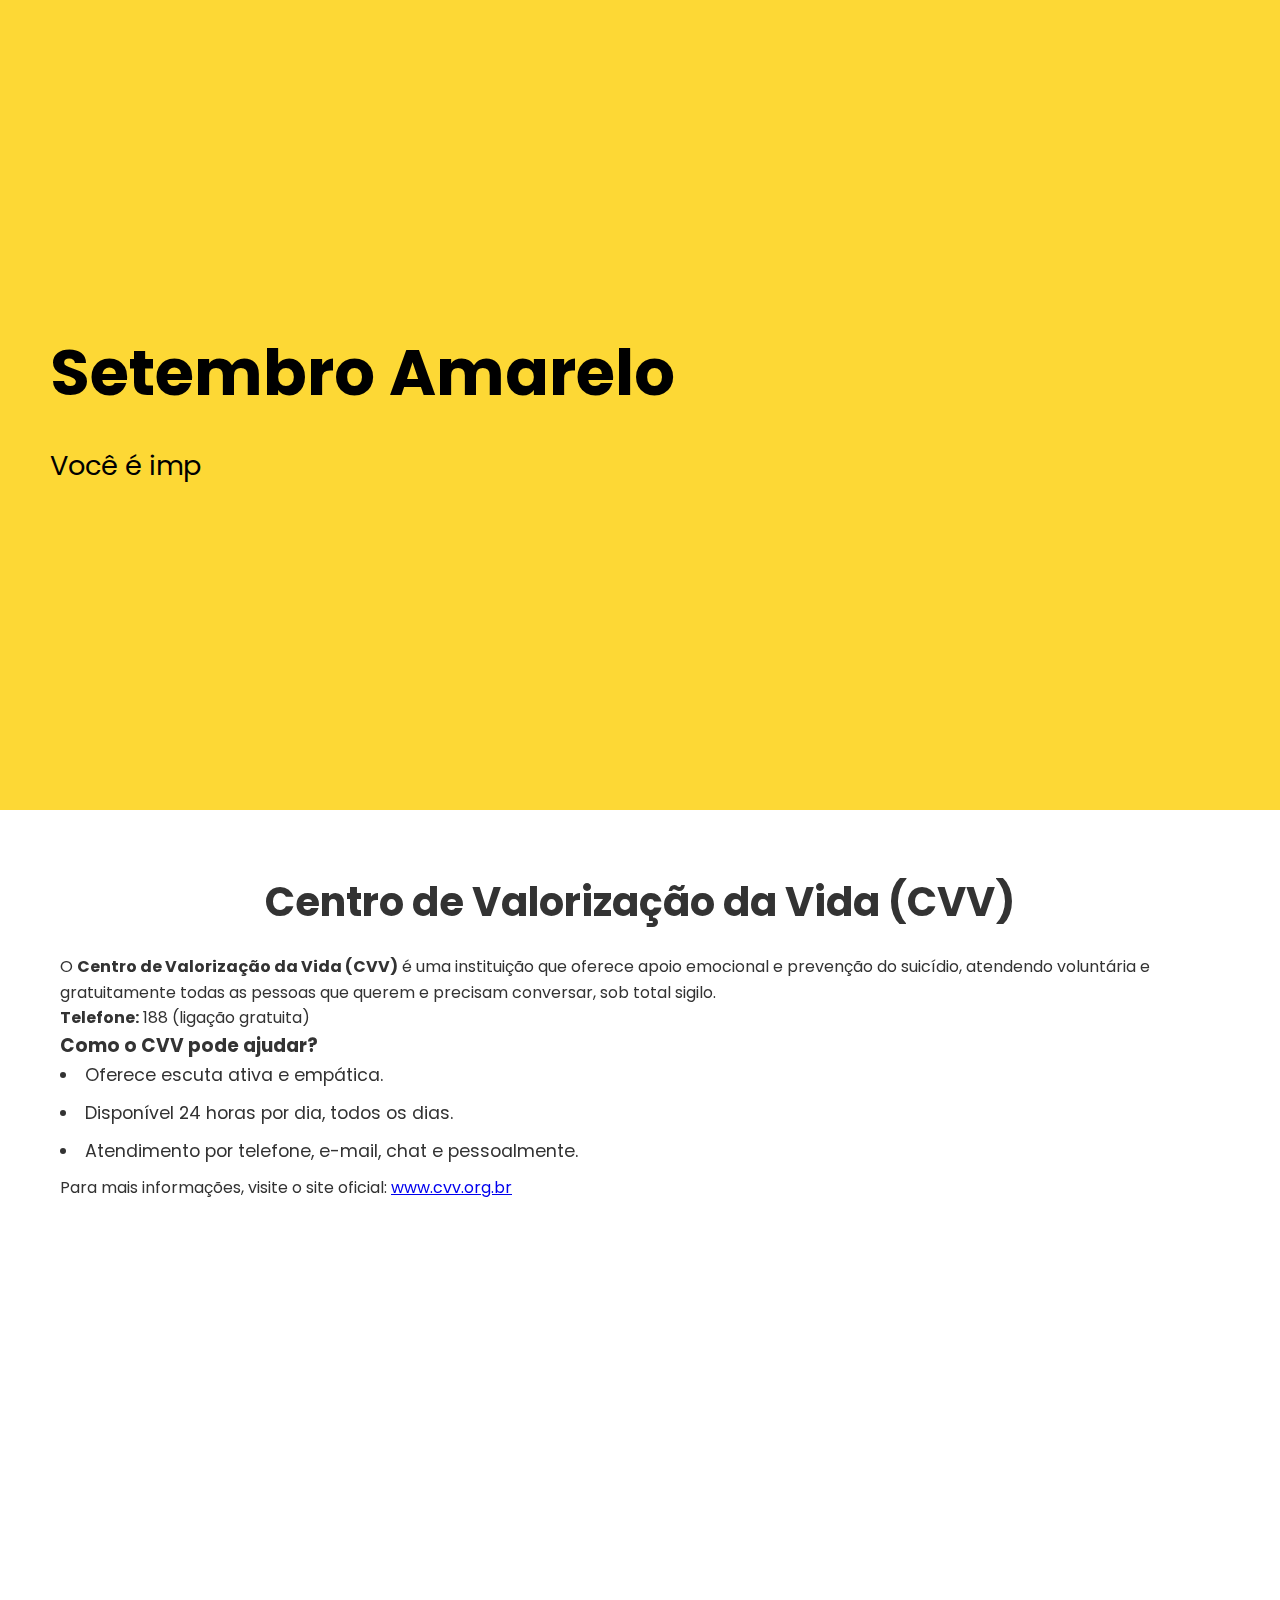
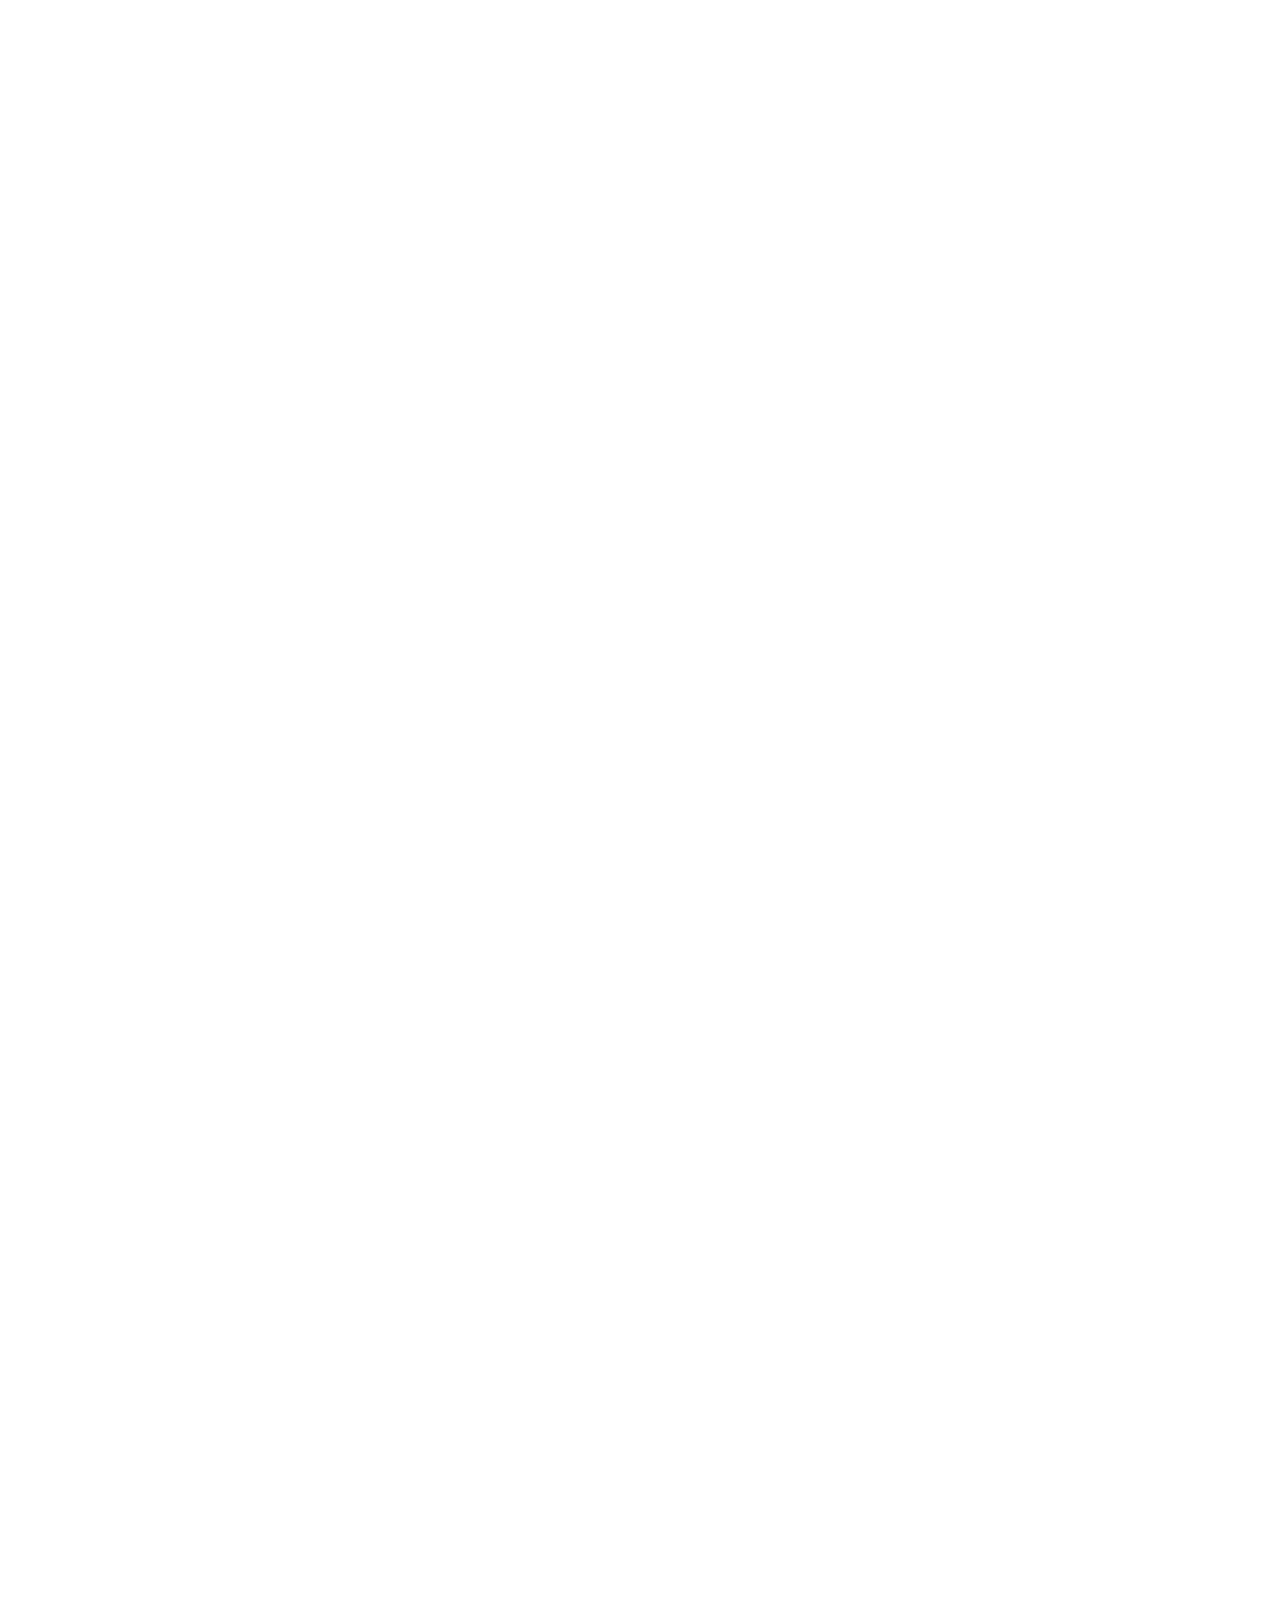
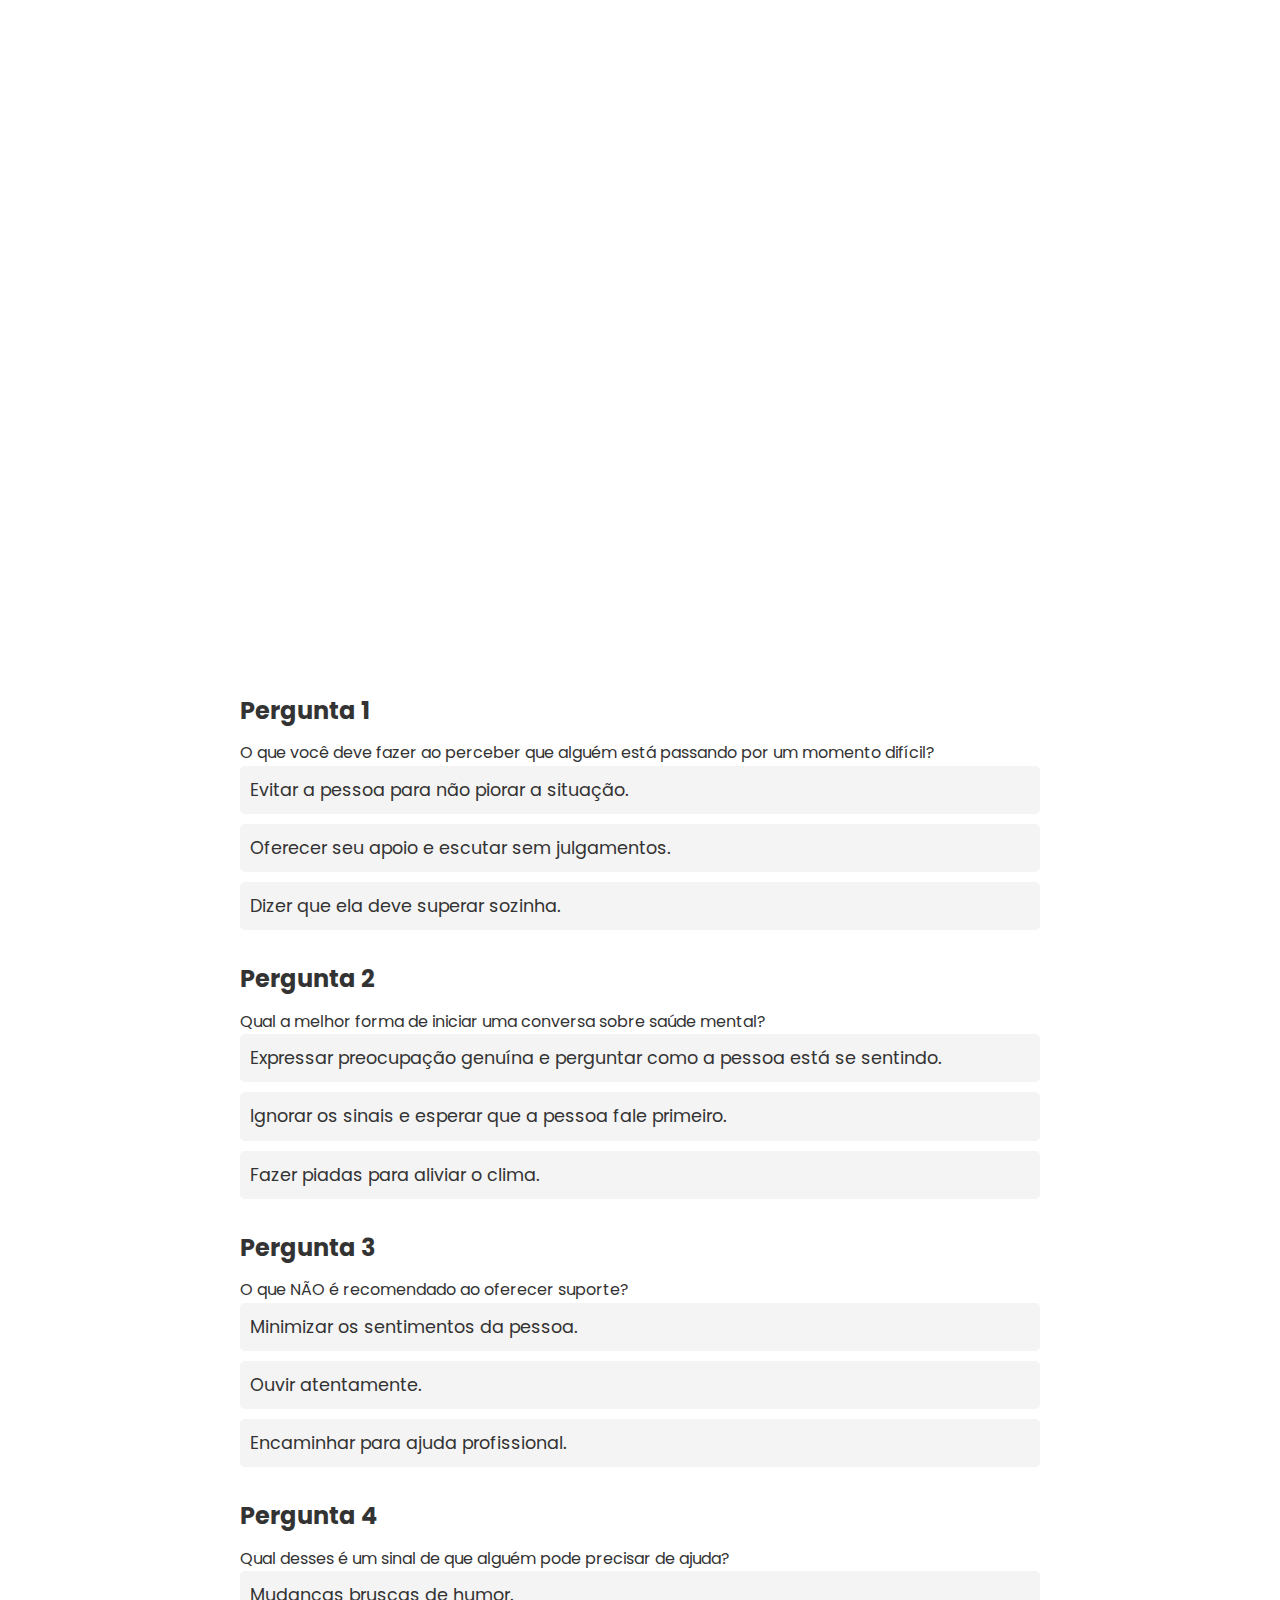
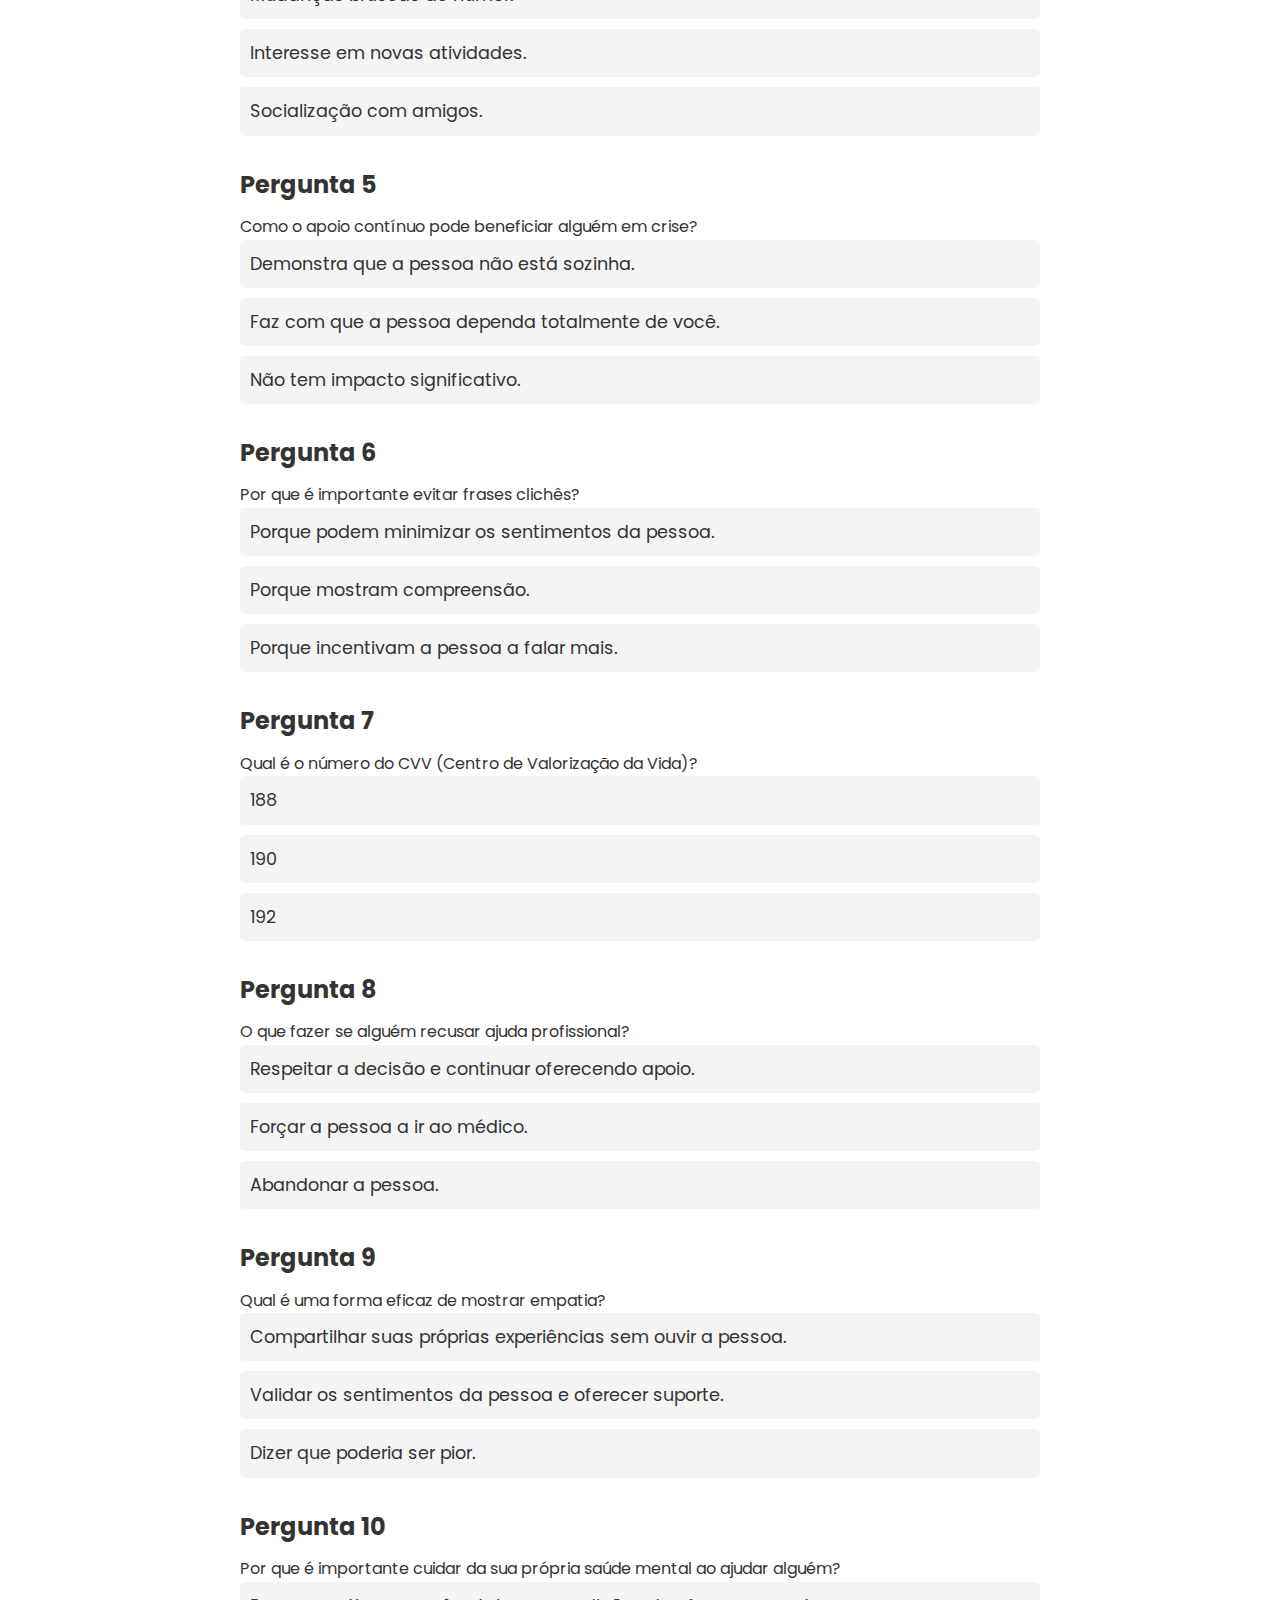
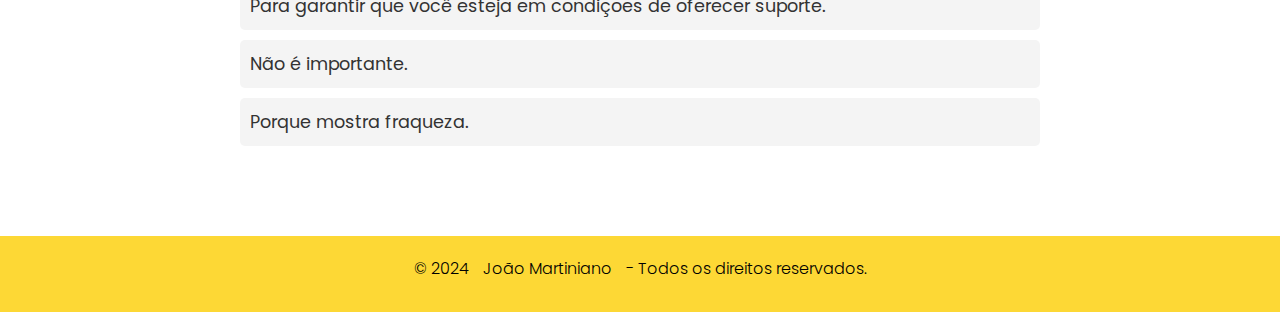
<file: SetAma/index.html>
<!DOCTYPE html>
<html lang="pt-BR">

<head>
    <meta charset="UTF-8">
    <meta name="viewport" content="width=device-width, initial-scale=1.0">
    <title>Setembro Amarelo - Valorize a Vida</title>
    <link rel="stylesheet" href="style.css">
    <!-- Importando fontes do Google Fonts -->
    <link href="https://fonts.googleapis.com/css2?family=Poppins:wght@400;600&display=swap" rel="stylesheet">
    <link rel="stylesheet" href="https://cdnjs.cloudflare.com/ajax/libs/font-awesome/6.4.0/css/all.min.css"
        integrity="sha512-p1C6/+c+Tn7Qx6C1Iif6q8QJ6YdZbT71+6Z0mjC40eP5/ITqYd4kJly4MJ2Wpl5k30wxqSjLzkAs6KhnfVT8kA=="
        crossorigin="anonymous" referrerpolicy="no-referrer" />

</head>

<body>
    <!-- Header -->
    <header id="main-header">
        <div class="header-content">
            <h1>Setembro Amarelo</h1>
            <p class="typing-effect"></p>
        </div>
        <!-- Navbar que aparece ao rolar -->
        <nav id="navbar">
            <ul>
                <li><a href="#cvv">CVV</a></li>
                <li><a href="#caps-ubs-info">CAPS e UBS</a></li>
                <li><a href="#mapa">Localização</a></li>
                <li><a href="#dicas">Dicas de Tratamento</a></li>
                <li><a href="#video">Vídeo Reflexivo</a></li>
                <li><a href="#jogo">Jogo Educativo</a></li>
            </ul>
        </nav>
    </header>

    <!-- Conteúdo Principal -->
    <main>
        <DIV class="hidden" id="cvv">
            <section id="cvv">
                <h2>Centro de Valorização da Vida (CVV)</h2>
                <p>
                    O <strong>Centro de Valorização da Vida (CVV)</strong> é uma instituição que oferece apoio emocional
                    e
                    prevenção do suicídio, atendendo voluntária e gratuitamente todas as pessoas que querem e precisam
                    conversar,
                    sob total sigilo.
                </p>
                <p><strong>Telefone:</strong> 188 (ligação gratuita)</p>
                <h3>Como o CVV pode ajudar?</h3>
                <ul>
                    <li>Oferece escuta ativa e empática.</li>
                    <li>Disponível 24 horas por dia, todos os dias.</li>
                    <li>Atendimento por telefone, e-mail, chat e pessoalmente.</li>
                </ul>
                <p>Para mais informações, visite o site oficial: <a href="https://www.cvv.org.br/"
                        target="_blank">www.cvv.org.br</a></p>
            </section>
        </DIV>

        <!-- Nova Seção: CAPS e UBS -->
        <div class="hidden" id="caps-ubs-info">
            <section id="caps-ubs-info">
                <h2>CAPS e UBS</h2>
                <h3>O que são?</h3>
                <p>
                    Os <strong>Centros de Atenção Psicossocial (CAPS)</strong> são serviços de saúde abertos e
                    comunitários
                    do Sistema Único de Saúde (SUS), referência no cuidado de pessoas com transtornos mentais severos e
                    persistentes.
                </p>
                <p>
                    As <strong>Unidades Básicas de Saúde (UBS)</strong> são a porta de entrada preferencial do SUS,
                    oferecendo
                    atendimento integral, universal e contínuo para a população.
                </p>
                <h3>Como podem ajudar?</h3>
                <ul>
                    <li>Oferecem atendimento psicológico e psiquiátrico.</li>
                    <li>Promovem ações de saúde mental na comunidade.</li>
                    <li>Encaminham para outros serviços especializados quando necessário.</li>
                </ul>
            </section>
        </div>

        <!-- Nova Seção: Mapa dos CAPS e UBS em Guarulhos -->
        <div class="hidden" id="mapa">
            <section id="mapa">
                <h2>Localize os CAPS e UBS em Guarulhos</h2>
                <p>Encontre os Centros de Atenção Psicossocial e Unidades Básicas de Saúde próximos a você.</p>
                <div class="map-container">
                    <!-- Embed do Google Maps com marcadores dos CAPS e UBS -->
                    <iframe
                        src="https://www.google.com/maps/d/u/2/embed?mid=10k457S-KbQijr4UWOiejsoQS1K0CAxg&ehbc=2E312F&noprof=1"
                        width="100%" height="480"></iframe>


                </div>
            </section>
        </div>

        <!-- Dicas de Tratamento -->
        <div class="hidden" id="dicas">
            <section id="dicas">
                <h2>Dicas de Tratamento para Oferecer Suporte</h2>
                <ul>
                    <li><strong>Escute ativamente:</strong> Dê atenção plena à pessoa, sem interrupções ou julgamentos.
                    </li>
                    <li><strong>Mostre empatia:</strong> Demonstre compreensão e solidariedade com os sentimentos da
                        pessoa.
                    </li>
                    <li><strong>Incentive a busca por ajuda profissional:</strong> Sugira que a pessoa procure um
                        psicólogo
                        ou psiquiatra.</li>
                    <li><strong>Ofereça apoio contínuo:</strong> Esteja disponível e mantenha contato regular.</li>
                    <li><strong>Evite frases clichês:</strong> Não minimize os sentimentos da pessoa com frases como
                        "isso
                        passa" ou "poderia ser pior".</li>
                    <li><strong>Informe sobre recursos:</strong> Compartilhe contatos de centros de apoio, como o CVV
                        (Centro de Valorização da Vida).</li>
                </ul>
            </section>
        </div>

        <!-- Vídeo Reflexivo -->
        <div class="hidden" id="video">
            <section id="video">
                <h2>Vídeo Reflexivo</h2>
                <div class="video-container">
                    <iframe width="560" height="315" src="https://www.youtube.com/embed/N4Uo1_Wt8QE?si=HEBOxmFjHEz6_FOp"
                        title="YouTube video player" frameborder="0"
                        allow="accelerometer; autoplay; clipboard-write; encrypted-media; gyroscope; picture-in-picture; web-share"
                        referrerpolicy="strict-origin-when-cross-origin" allowfullscreen></iframe>
                </div>
            </section>
        </div>

        <!-- Jogo Educativo -->

        <section id="jogo">
            <h2 class="hidden">Jogo de Perguntas e Respostas</h2>
            <div class="hiddem" id="quiz-container">
                <!-- As perguntas serão inseridas aqui pelo JavaScript -->
            </div>
            <!-- Modal -->
            <div id="modal">
                <div id="modal-content">
                    <p id="modal-message"></p>
                    <button id="close-modal">Fechar</button>
                </div>
            </div>
        </section>

    </main>

    <!-- Footer -->
    <footer>
        <p>&copy; 2024 <a href="https://www.linkedin.com/in/jo%C3%A3o-martiniano-952508284" target="_blank"
                class="social-icon" aria-label="LinkedIn"> João Martiniano</a> - Todos os direitos reservados.</p>


    </footer>

    <!-- Scripts -->
    <script src="scripts.js"></script>
</body>

</html>
</file>
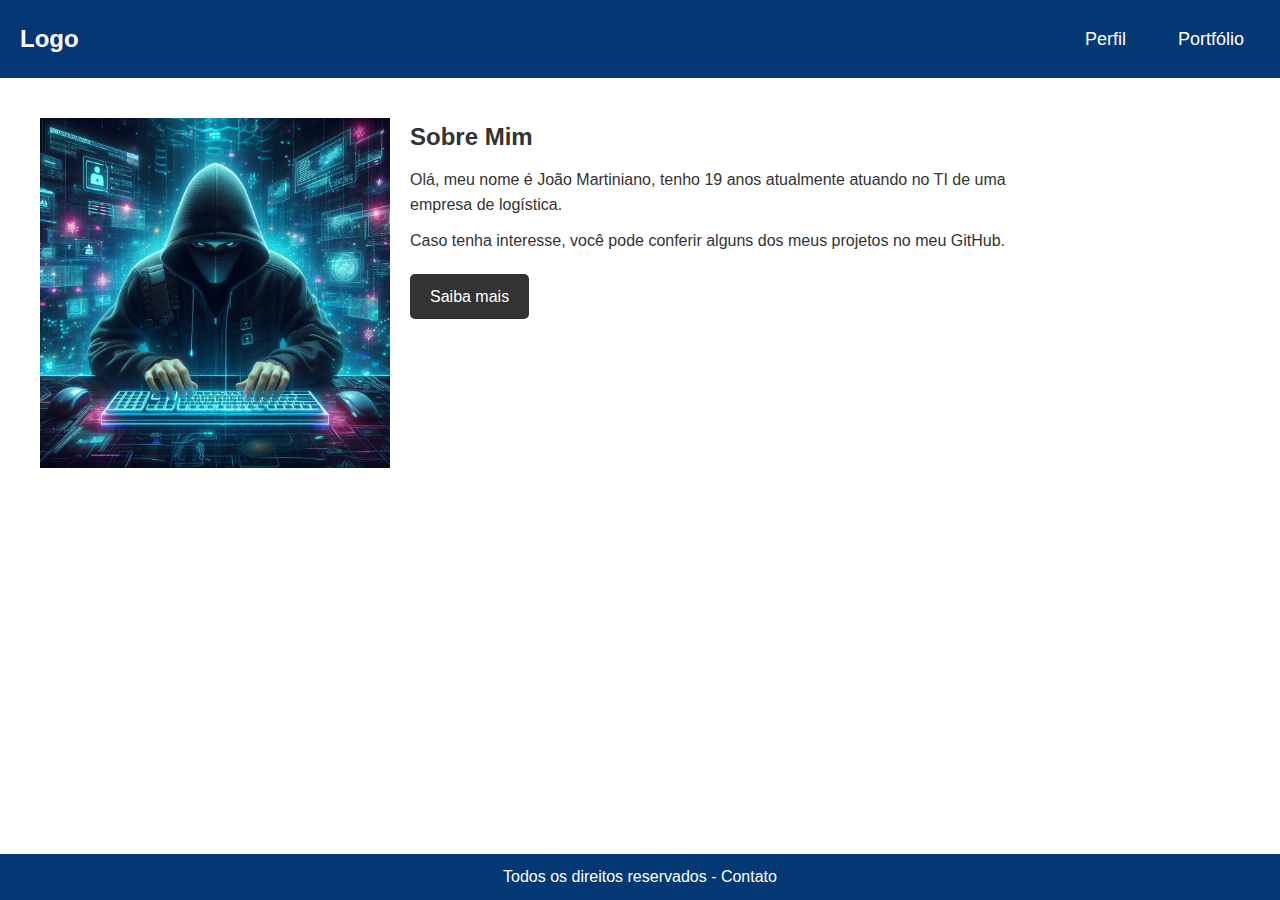
<file: Site_jp/index.html>
<!DOCTYPE html>
<html lang="pt">
<head>
    <meta charset="UTF-8">
    <meta name="viewport" content="width=device-width, initial-scale=1.0">
    <title>Site Institucional</title>
    <link rel="stylesheet" href="Style/style.css">
</head>
<body>
    <header>
        <nav>
            <div class="logo">Logo</div>
            <ul class="menu">
                <li><a href="perfil.html">Perfil</a></li>
                <li><a href="portifolio.html">Portfólio</a></li>
            </ul>
        </nav>
    </header>

    <main>
        <section class="profile">
            <div class="profile-img">
                <img src="img/perffil.jfif" alt="Perfil">
            </div>
            <div class="profile-info">
                <h2>Sobre Mim</h2>
                <p>Olá, meu nome é João Martiniano, tenho 19 anos atualmente atuando no TI de uma empresa de logística.</p>
                
                <p> Caso tenha interesse, você pode conferir alguns dos meus projetos no meu GitHub.</p>
                <a href="portifolio.html">Saiba mais</a>
            </div>
        </section>
    </main>

    <footer>
        <p>Todos os direitos reservados - Contato</p>
    </footer>
</body>
</html>
</file>
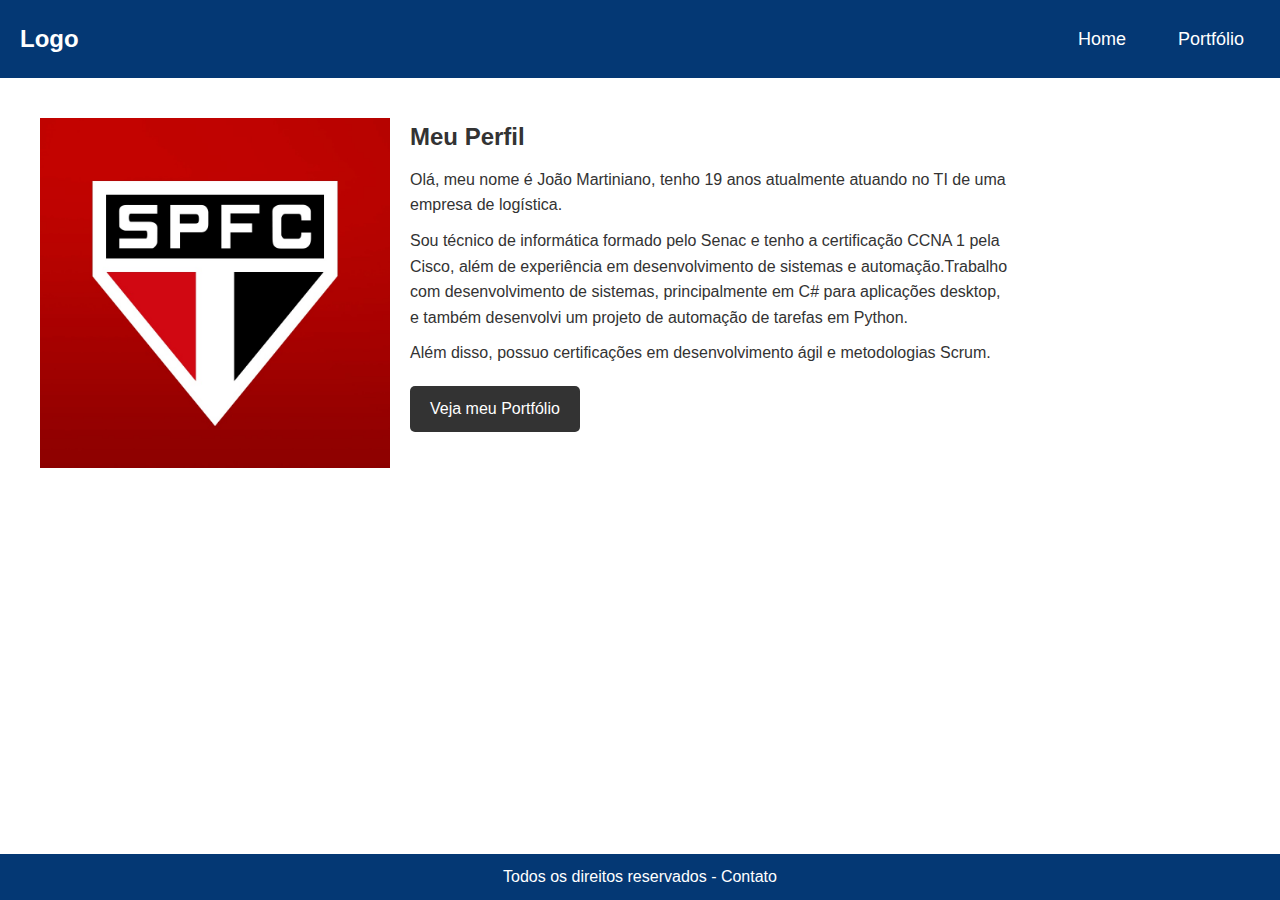
<file: Site_jp/perfil.html>
<!DOCTYPE html>
<html lang="pt">
<head>
    <meta charset="UTF-8">
    <meta name="viewport" content="width=device-width, initial-scale=1.0">
    <title>Perfil</title>
    <link rel="stylesheet" href="Style/style.css">
</head>
<body>
    <header>
        <nav>
            <div class="logo">Logo</div>
            <ul class="menu">
                <li><a href="index.html">Home</a></li>
                <li><a href="portifolio.html">Portfólio</a></li>
            </ul>
        </nav>
    </header>

    <main>
        <section class="profile">
            <div class="profile-img">
                <img src="img/SPFC.jpg" alt="Foto de Perfil">
            </div>
            <div class="profile-info">
                <h2>Meu Perfil</h2>
                <p>Olá, meu nome é João Martiniano, tenho 19 anos atualmente atuando no TI de uma empresa de logística.</p>
                <p>Sou técnico de informática formado pelo Senac e tenho a certificação CCNA 1 pela Cisco, além de experiência em desenvolvimento de sistemas e automação.Trabalho com desenvolvimento de sistemas, principalmente em C# para aplicações desktop, e também desenvolvi um projeto de automação de tarefas em Python.</p>
                <p>Além disso, possuo certificações em desenvolvimento ágil e metodologias Scrum.</p>
                <a href="portfolio.html">Veja meu Portfólio</a>
            </div>
        </section>
    </main>

    <footer>
        <p>Todos os direitos reservados - Contato</p>
    </footer>
</body>
</html>
</file>
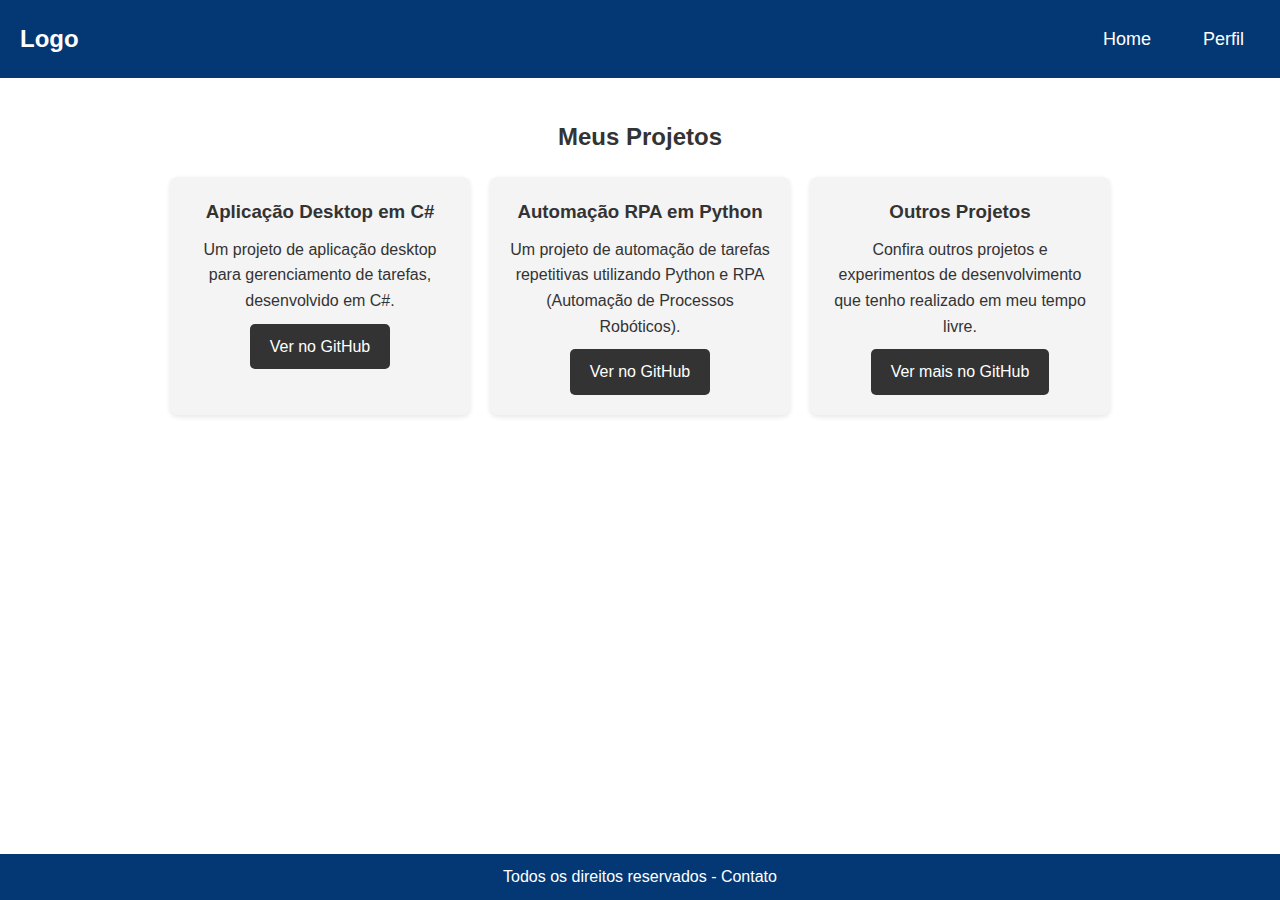
<file: Site_jp/portifolio.html>
<!DOCTYPE html>
<html lang="pt">
<head>
    <meta charset="UTF-8">
    <meta name="viewport" content="width=device-width, initial-scale=1.0">
    <title>Portfólio</title>
    <link rel="stylesheet" href="Style/style.css">
</head>
<body>
    <header>
        <nav>
            <div class="logo">Logo</div>
            <ul class="menu">
                <li><a href="index.html">Home</a></li>
                <li><a href="perfil.html">Perfil</a></li>
            </ul>
        </nav>
    </header>

    <main>
        <section class="portfolio">
            <h2>Meus Projetos</h2>
            <div class="project-list">
                <div class="project-item">
                    <h3>Aplicação Desktop em C#</h3>
                    <p>Um projeto de aplicação desktop para gerenciamento de tarefas, desenvolvido em C#.</p>
                    <a href="https://github.com/JpMartiniano/Aulas/tree/main/Aula03/Aula03" target="_blank">Ver no GitHub</a>
                </div>

                <div class="project-item">
                    <h3>Automação RPA em Python</h3>
                    <p>Um projeto de automação de tarefas repetitivas utilizando Python e RPA (Automação de Processos Robóticos).</p>
                    <a href="https://github.com/seu-usuario/projeto-rpa" target="_blank">Ver no GitHub</a>
                </div>

                <div class="project-item">
                    <h3>Outros Projetos</h3>
                    <p>Confira outros projetos e experimentos de desenvolvimento que tenho realizado em meu tempo livre.</p>
                    <a href="https://github.com/JpMartiniano" target="_blank">Ver mais no GitHub</a>
                </div>
            </div>
        </section>
    </main>

    <footer>
        <p>Todos os direitos reservados - Contato</p>
    </footer>
</body>
</html>
</file>
<file: Site_jp/Style/style.css>
* {
    margin: 0;
    padding: 0;
    box-sizing: border-box;
}

body {
    font-family: Arial, sans-serif;
    line-height: 1.6;
    color: #333;
}

header {
    background-color: #043874;
    padding: 20px;
}

nav {
    display: flex;
    justify-content: space-between;
    align-items: center;
    color: white;
}

.logo {
    font-size: 24px;
    font-weight: bold;
}

.menu {
    list-style: none;
    display: flex;
    gap: 20px;
}

.menu li {
    display: inline;
}

.menu li a {
    color: white;
    text-decoration: none;
    font-size: 18px;
    padding: 8px 16px;
    transition: background-color 0.3s ease;
}

.menu li a:hover {
    background-color: #555;
    border-radius: 5px;
}

main {
    display: flex;
    justify-content: center;
    padding: 20px;
}

.profile {
    display: flex;
    gap: 20px;
    max-width: 1200px;
    width: 100%;
}

.profile-img img {
    width: 350px;
    height: 350px;
    object-fit: cover;
}

.profile-info {
    max-width: 600px;
}

.profile-info h2 {
    margin-bottom: 10px;
}

.profile-info p {
    margin-bottom: 10px;
}

.profile-info a {
    display: inline-block;
    margin-top: 10px;
    padding: 10px 20px;
    background-color: #333;
    color: white;
    text-decoration: none;
    border-radius: 5px;
    transition: background-color 0.3s ease;
}

.profile-info a:hover {
    background-color: #043874;
}

footer {
    background-color: #043874;
    color: white;
    text-align: center;
    padding: 10px;
    position: absolute;
    bottom: 0;
    width: 100%;
}

/* Responsividade */
@media (max-width: 768px) {
    nav {
        flex-direction: column;
        text-align: center;
    }

    .menu {
        flex-direction: column;
        gap: 10px;
    }

    main {
        flex-direction: column;
        align-items: center;
    }

    .profile {
        flex-direction: column;
        align-items: center;
    }

    .profile-img img {
        width: 350px;
        height: 350px;
    }
}


* {
    margin: 0;
    padding: 0;
    box-sizing: border-box;
}

nav {
    display: flex;
    justify-content: space-between;
    align-items: center;
    color: white;
}

.logo {
    font-size: 24px;
    font-weight: bold;
}

.menu {
    list-style: none;
    display: flex;
    gap: 20px;
}

.menu li {
    display: inline;
}

.menu li a {
    color: white;
    text-decoration: none;
    font-size: 18px;
    padding: 8px 16px;
    transition: background-color 0.3s ease;
}

.menu li a:hover {
    background-color: #555;
    border-radius: 5px;
}

main {
    display: flex;
    justify-content: center;
    padding: 40px;
}

.profile {
    display: flex;
    gap: 20px;
    max-width: 1200px;
    width: 100%;
}

.profile-img img {
    width: 350px;
    height: 350px;
    object-fit: cover;
}

.profile-info {
    max-width: 600px;
}

.profile-info h2 {
    margin-bottom: 10px;
    justify-items: center;
}

.profile-info p {
    margin-bottom: 10px;
}

.profile-info a {
    display: inline-block;
    margin-top: 10px;
    padding: 10px 20px;
    background-color: #333;
    color: white;
    text-decoration: none;
    border-radius: 5px;
    transition: background-color 0.3s ease;
}

.profile-info a:hover {
    background-color: #555;
}

footer {
    background-color: #043874;
    color: white;
    text-align: center;
    padding: 10px;
    position: absolute;
    bottom: 0;
    width: 100%;
}

/* Responsividade */
@media (max-width: 768px) {
    nav {
        flex-direction: column;
        text-align: center;
    }

    .menu {
        flex-direction: column;
        gap: 10px;
    }

    main {
        flex-direction: column;
        align-items: center;
    }

    .profile {
        flex-direction: column;
        align-items: center;
    }

    .profile-img img {
        width: 100px;
        height: 100px;
    }
}

.portfolio {
    max-width: 1200px;
    width: 100%;
    text-align: center;
}

.portfolio h2 {
    margin-bottom: 20px;
}

.project-list {
    display: flex;
    flex-wrap: wrap;
    gap: 20px;
    justify-content: center;
}

.project-item {
    background-color: #f4f4f4;
    padding: 20px;
    border-radius: 8px;
    width: 300px;
    box-shadow: 0 2px 5px rgba(0, 0, 0, 0.1);
}

.project-item h3 {
    margin-bottom: 10px;
}

.project-item p {
    margin-bottom: 10px;
}

.project-item a {
    display: inline-block;
    padding: 10px 20px;
    background-color: #333;
    color: white;
    text-decoration: none;
    border-radius: 5px;
    transition: background-color 0.3s ease;
}

.project-item a:hover {
    background-color: #555;
}
</file>
<file: SetAma/style.css>
/* Reset básico */
* {
    margin: 0;
    padding: 0;
    box-sizing: border-box;
}

.hidden{
    opacity: 0;
    filter: blur(15px);
    transition: all 1s;
}

.show{
    opacity: 1;
    filter: blur(0);
    transition: all 1s;
}

body {
    font-family: 'Poppins', sans-serif;
    color: #333;
    line-height: 1.6;
}

/* Header */
#main-header {
    position: relative;
    width: 100%;
    height: 90vh;
    background: #fdd835 no-repeat center center/cover;
    display: flex;
    align-items: center;
    justify-content: flex-start;
    padding-left: 50px;
    color: #000000;
}

.header-content h1 {
    font-size: 4rem;
}

.typing-effect {
    font-size: 1.7rem;
    margin-top: 20px;
    min-height: 40px;
    color: #000;
}

/* Navbar */
#navbar {
    position: fixed;
    top: 0;
    left: 0; /* Garante que a navbar comece no extremo esquerdo */
    width: 100%;
    background: #FFD700; /* Fundo amarelo */
    padding: 10px 0; /* Remove padding lateral */
    display: none;
    box-shadow: 0 2px 5px rgba(0,0,0,0.1);
    z-index: 1000;
}

/* #navbar ul {
    list-style: none;
    display: flex;
    justify-content: center;
} */

#navbar ul {
    list-style: none;
    display: flex;
    justify-content: center;
    margin: 0; /* Remove margens */
    padding: 0; /* Remove padding */
}

/* #navbar ul li {
    margin: 0 15px;
} */

#navbar ul li {
    margin: 0 15px; /* Espaçamento horizontal entre os itens */
}

/* #navbar ul li a {
    text-decoration: none;
    color: #000;
    font-weight: 600;
} */

#navbar ul li a {
    text-decoration: none;
    color: #000; /* Texto preto */
    font-weight: 600;
    font-size: 1rem; /* Ajuste conforme necessário */
}

#navbar ul li a:hover {
    color: #333; /* Cinza escuro */
}

/* Mostrar navbar quando rolar */
.scrolled #navbar {
    display: block;
}

/* Ajuste para evitar que o conteúdo seja coberto pela navbar */
body.scrolled main {
    margin-top: 60px; /* Ajuste conforme a altura da navbar */
}

/* Seções */
section {
    padding: 60px 20px;
    max-width: 1200px;
    margin: 0 auto;
}

section h2 {
    font-size: 2.5rem;
    margin-bottom: 20px;
    text-align: center;
}

section ul {
    list-style: disc inside;
}

section ul li {
    margin-bottom: 10px;
    font-size: 1.1rem;
}

/* Vídeo */
.video-container {
    position: relative;
    padding-bottom: 56.25%; /* Proporção 16:9 */
    height: 0;
    overflow: hidden;
}

.video-container iframe {
    position: absolute;
    top: 0;
    left: 0;
    width: 100%;
    height: 100%;
}

/* Jogo */
#quiz-container {
    max-width: 800px;
    margin: 0 auto;
}

.question {
    margin-bottom: 30px;
}

.question h3 {
    font-size: 1.5rem;
    margin-bottom: 10px;
}

.options {
    list-style: none;
    padding: 0;
}

.option {
    background: #f4f4f4;
    padding: 10px;
    margin-bottom: 10px;
    cursor: pointer;
    border-radius: 5px;
}

.option.correct {
    background-color: #c8e6c9; /* Verde claro */
}

.option.incorrect {
    background-color: #ffcdd2; /* Vermelho claro */
}

.option:hover {
    background-color: #e0e0e0;
}

/* Modal */
#modal {
    display: none;
    position: fixed;
    top: 0;
    left: 0;
    right: 0;
    bottom: 0;
    background: rgba(0,0,0,0.6);
    align-items: center;
    justify-content: center;
}

#modal-content {
    background: #fff;
    padding: 20px;
    text-align: center;
    border-radius: 5px;
}

#close-modal {
    margin-top: 15px;
    padding: 10px 20px;
    background: #ffeb3b;
    border: none;
    cursor: pointer;
    font-weight: bold;
}

#close-modal:hover {
    background: #fdd835;
}
/* Footer */
footer {
    background-color: #fdd835;
    color: #000000;
    text-align: center;
    padding: 20px 10px;
    position: relative;
}

footer p {
    margin-bottom: 10px;
    font-size: 1rem;
    text-decoration: none;
    color: #000; /* Texto preto */
    font-weight: 300;
    font-size: 1rem; /* Ajuste conforme necessário */
}

footer a {

    text-decoration: none;
    color: #000; /* Texto preto */
    font-weight: 300;
    font-size: 1rem; /* Ajuste conforme necessário */
}

/* Responsividade */
@media (max-width: 768px) {
    .header-content h1 {
        font-size: 2.5rem;
    }

    .typing-effect {
        font-size: 1.2rem;
    }

    /* Ajustes na navbar para dispositivos móveis */
    #navbar ul {
        flex-direction: row; /* Mantém os itens em linha */
        flex-wrap: wrap; /* Permite quebra de linha */
        justify-content: center;
    }

    #navbar ul li {
        margin: 5px 10px; /* Reduz o espaçamento entre os itens */
    }

    #navbar ul li a {
        font-size: 0.9rem; /* Reduz o tamanho da fonte */
        padding: 5px; /* Ajusta o padding dos links */
    }
}

html {
    scroll-behavior: smooth;
}

.social-icon {
    color: #000000; /* Cor do ícone */
    font-size: 1rem;
    margin: 0 10px;
    transition: color 0.3s ease;
}

.social-icon:hover {
    color: #0e76a8; /* Cor do LinkedIn ao passar o mouse (Azul LinkedIn) */
}

@media (max-width: 768px) {
    footer {
        padding: 15px 5px;
    }

    .social-icon {
        font-size: 1.2rem;
        margin: 0 5px;
    }
}
</file>
